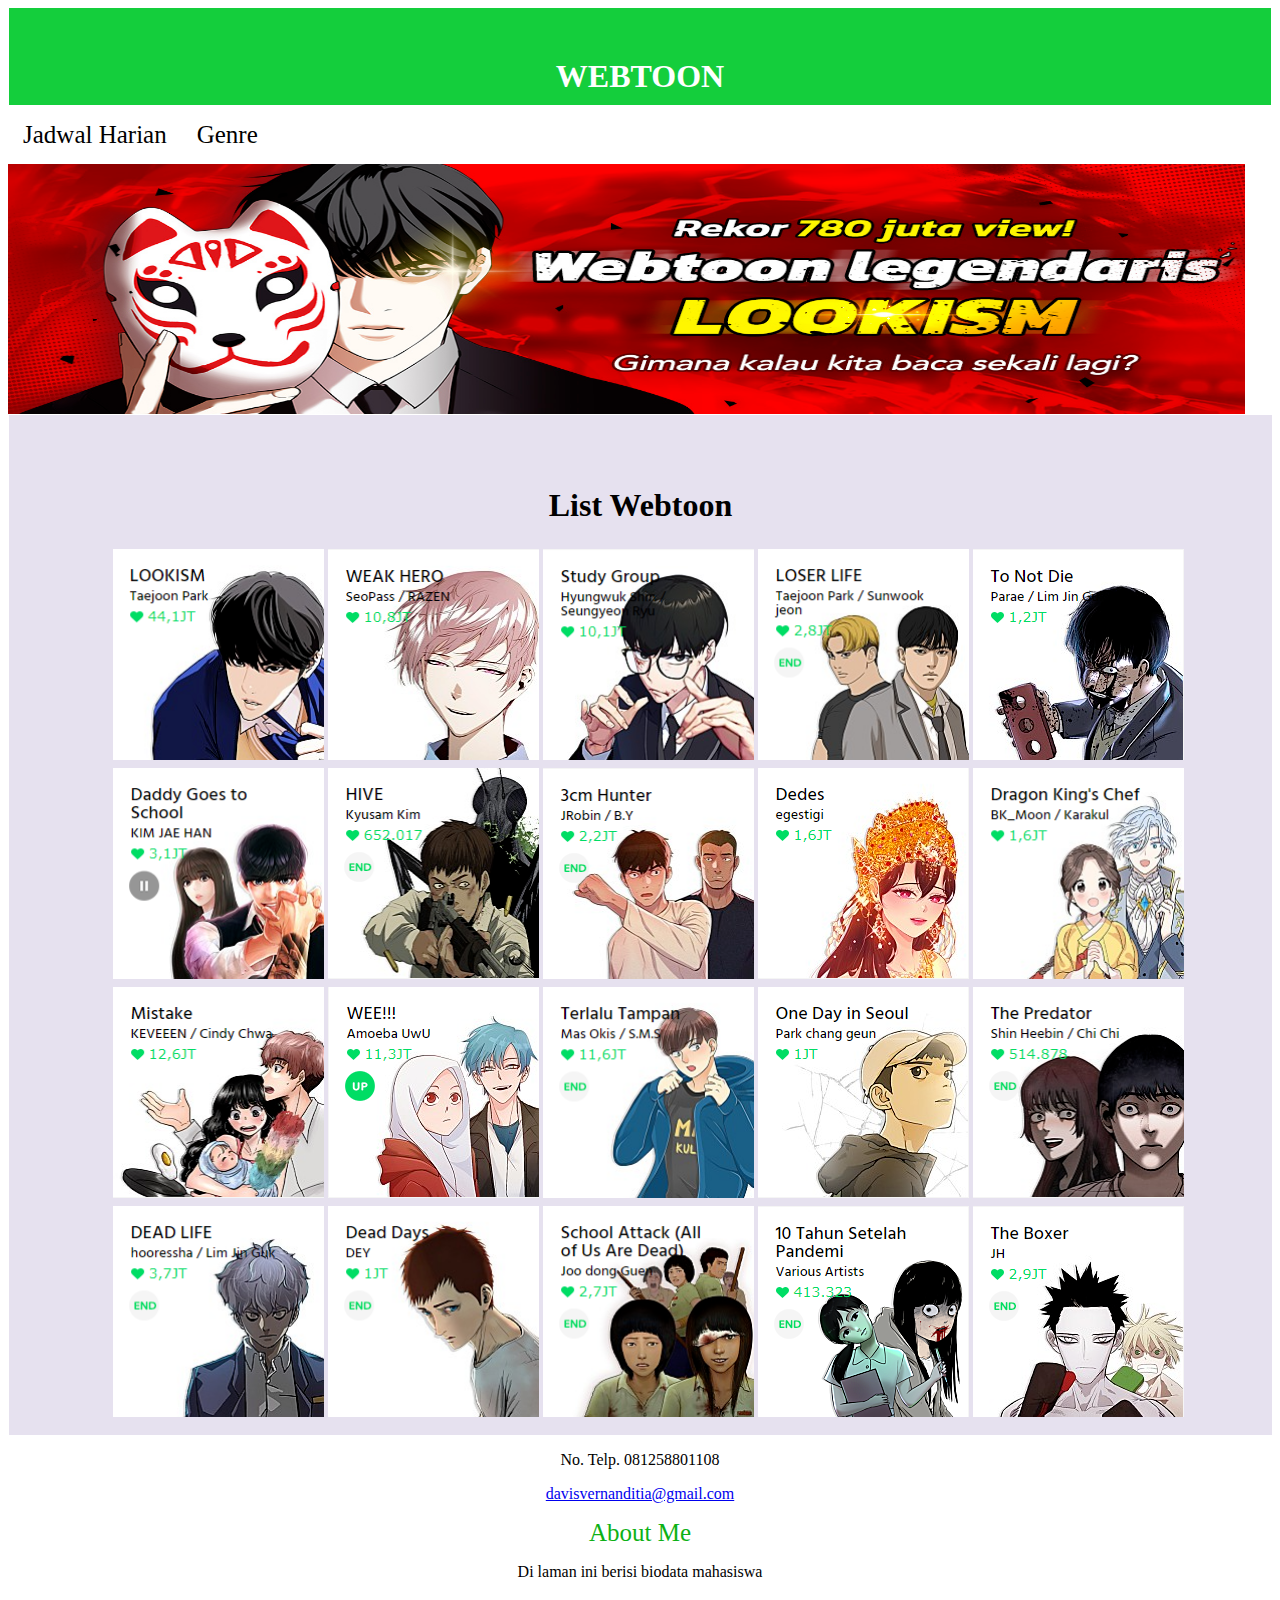
<file: index.html>
<!DOCTYPE html>
<html>
<head>
    <h1 align="center" id="header1">WEBTOON</h1>
    <link rel="stylesheet" href="style5.css"
    <ul>
        <li><a class="active" href="Jadwal Harian.html">Jadwal Harian</a></li>
        <li><a href="Genre.html">Genre</a></li>
      </ul>

      <img src="Banner Webtoon.png"width="1237" height="250" alt="Banner Webtoon" align="center">
</html>

<style>
     div {
        margin-top: 1px;
        margin-left: 1px;
        border: 1px solid #E6E1EF;
        background-color: #E6E1EF;
        padding-top: 50px;
        padding-right: 100px;
        padding-bottom: 10px;
        padding-left: 100px;}
</style>

<div>
    <body>
         
        <h1 align="center">List Webtoon</h1>
    <table align="center">
        <tr>
            <th><img src="Lookism.PNG"width="211" height="211" alt="foto Lookism"></th>
            <th><img src="Weak Hero.PNG"width="211" height="211" alt="foto Weak Hero"></th>
            <th><img src="Study Group.PNG"width="211" height="211" alt="foto Study Group"></th>
            <th><img src="Loser Life.PNG"width="211" height="211" alt="foto Loser Life"></th>
            <th><img src="To Not Die.PNG"width="211" height="211" alt="foto To Not Die"></th>
         </tr>
    
         <tr>
            <th><img src="Daddy Goes to School.PNG"width="211" height="211" alt="foto Daddy Goes to School"></th>
            <th><img src="Hive.PNG"width="211" height="211" alt="foto Hive"></th>
            <th><img src="3cm Hunter.PNG"width="211" height="211" alt="foto 3cm Hunter"></th>
            <th><img src="Dedes.PNG"width="211" height="211" alt="foto Dedes"></th>
            <th><img src="Dragon King's Chef.png"width="211" height="211" alt="foto Dragon King's Chef"></th>
         </tr>
    
         <tr>
            <th><img src="Mistake.PNG"width="211" height="211" alt="foto Mistake"></th>
            <th><img src="WEE!!!.PNG"width="211" height="211" alt="foto WEE!!!"></th>
            <th><img src="Terlalu Tampan.PNG"width="211" height="211" alt="foto Terlalu Tampan"></th>
            <th><img src="One Day in Seoul.PNG"width="211" height="211" alt="foto One Day in Seoul"></th>
            <th><img src="The Predator.PNG"width="211" height="211" alt="foto The Predator"></th>
         </tr>
    
         <tr>
            <th><img src="Dead Life.PNG"width="211" height="211" alt="foto Dead Life"></th>
            <th><img src="Dead Days.PNG"width="211" height="211" alt="foto Dead Days"></th>
            <th><img src="School Attack.PNG"width="211" height="211" alt="foto School Attack"></th>
            <th><img src="10 Tahun Setelah Pandemi.PNG"width="211" height="211" alt="foto 10 Tahun Setelah Pandemi"></th>
            <th><img src="The Boxer.PNG"width="211" height="211" alt="foto The Boxer"></th>
         </tr>
    </table>    
        
    
    </body>
</div>

<table>
    <tr>
        <p align="center">No. Telp. 081258801108</p>
        <footer align="center">
            <a href="mailto:davisvernanditia@gmail.com">davisvernanditia@gmail.com</a></p>
            <a href="AboutMe.html" id="link1">About Me</a>
        </footer>
        <p align="center">Di laman ini berisi biodata mahasiswa</p>
    </tr>
</table>
</file>
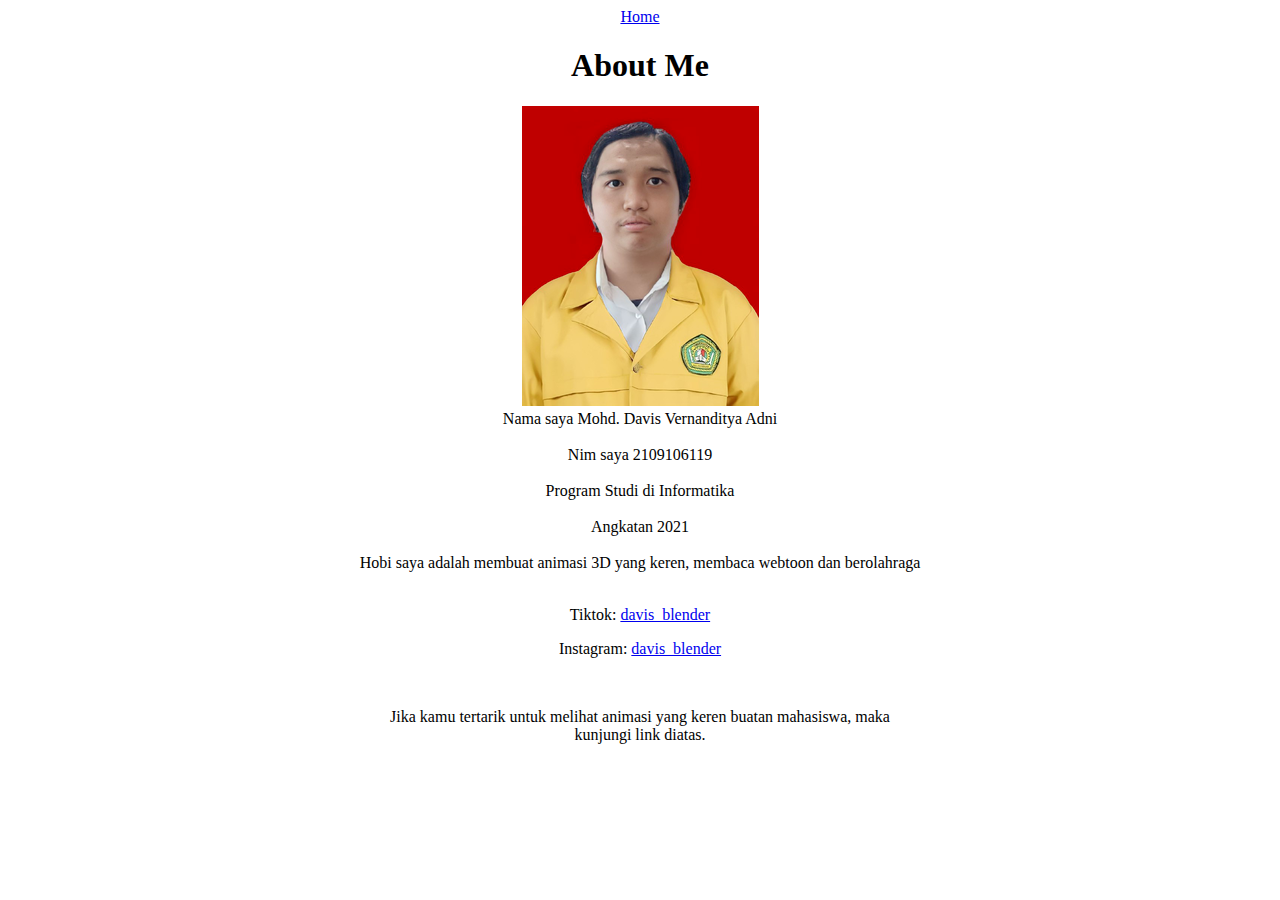
<file: AboutMe.html>
<!DOCTYPE html>
<html>
<head>
    <a href="2109106119_Posttest2Web_Davis.html">Home</a>
    <h1>About Me</h1>
<body align="center">
    <img src="Foto Profil.png" alt="Foto Davis">
    <tr>
        <td>
            <br> Nama saya Mohd. Davis Vernanditya Adni <br>
            <br> Nim saya 2109106119 <br>
            <br> Program Studi di Informatika<br>
            <br> Angkatan 2021<br>
            <br> Hobi saya adalah membuat animasi 3D yang keren, membaca webtoon dan berolahraga<br>
        </td>

        <br><p>Tiktok: <a href="https://www.tiktok.com/@davis_blender">davis_blender</a></p>
        <p>Instagram: <a href="https://www.instagram.com/davis_blender/">davis_blender</a></p>
        <br><p>Jika kamu tertarik untuk melihat animasi yang keren buatan mahasiswa, maka
            <br>kunjungi link diatas.
        </p>
        
</body>
</head>    
</html>
</file>
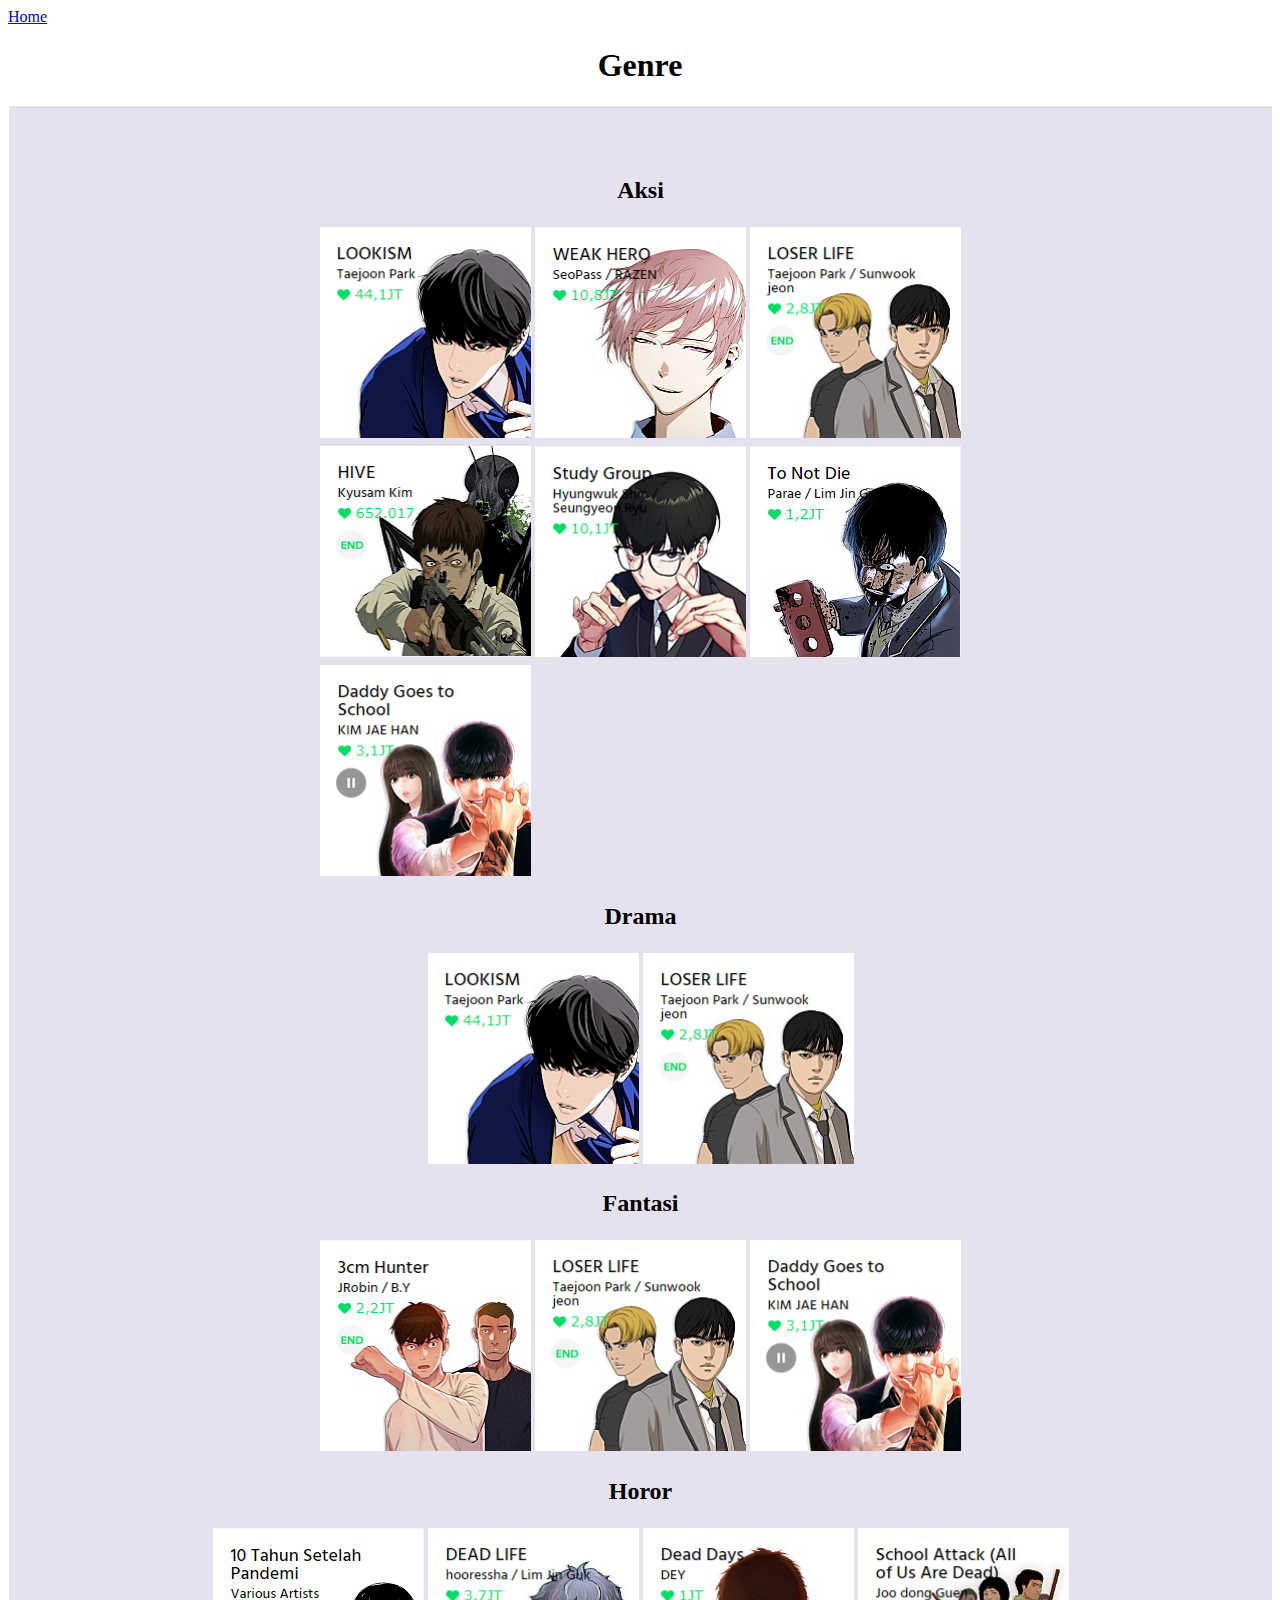
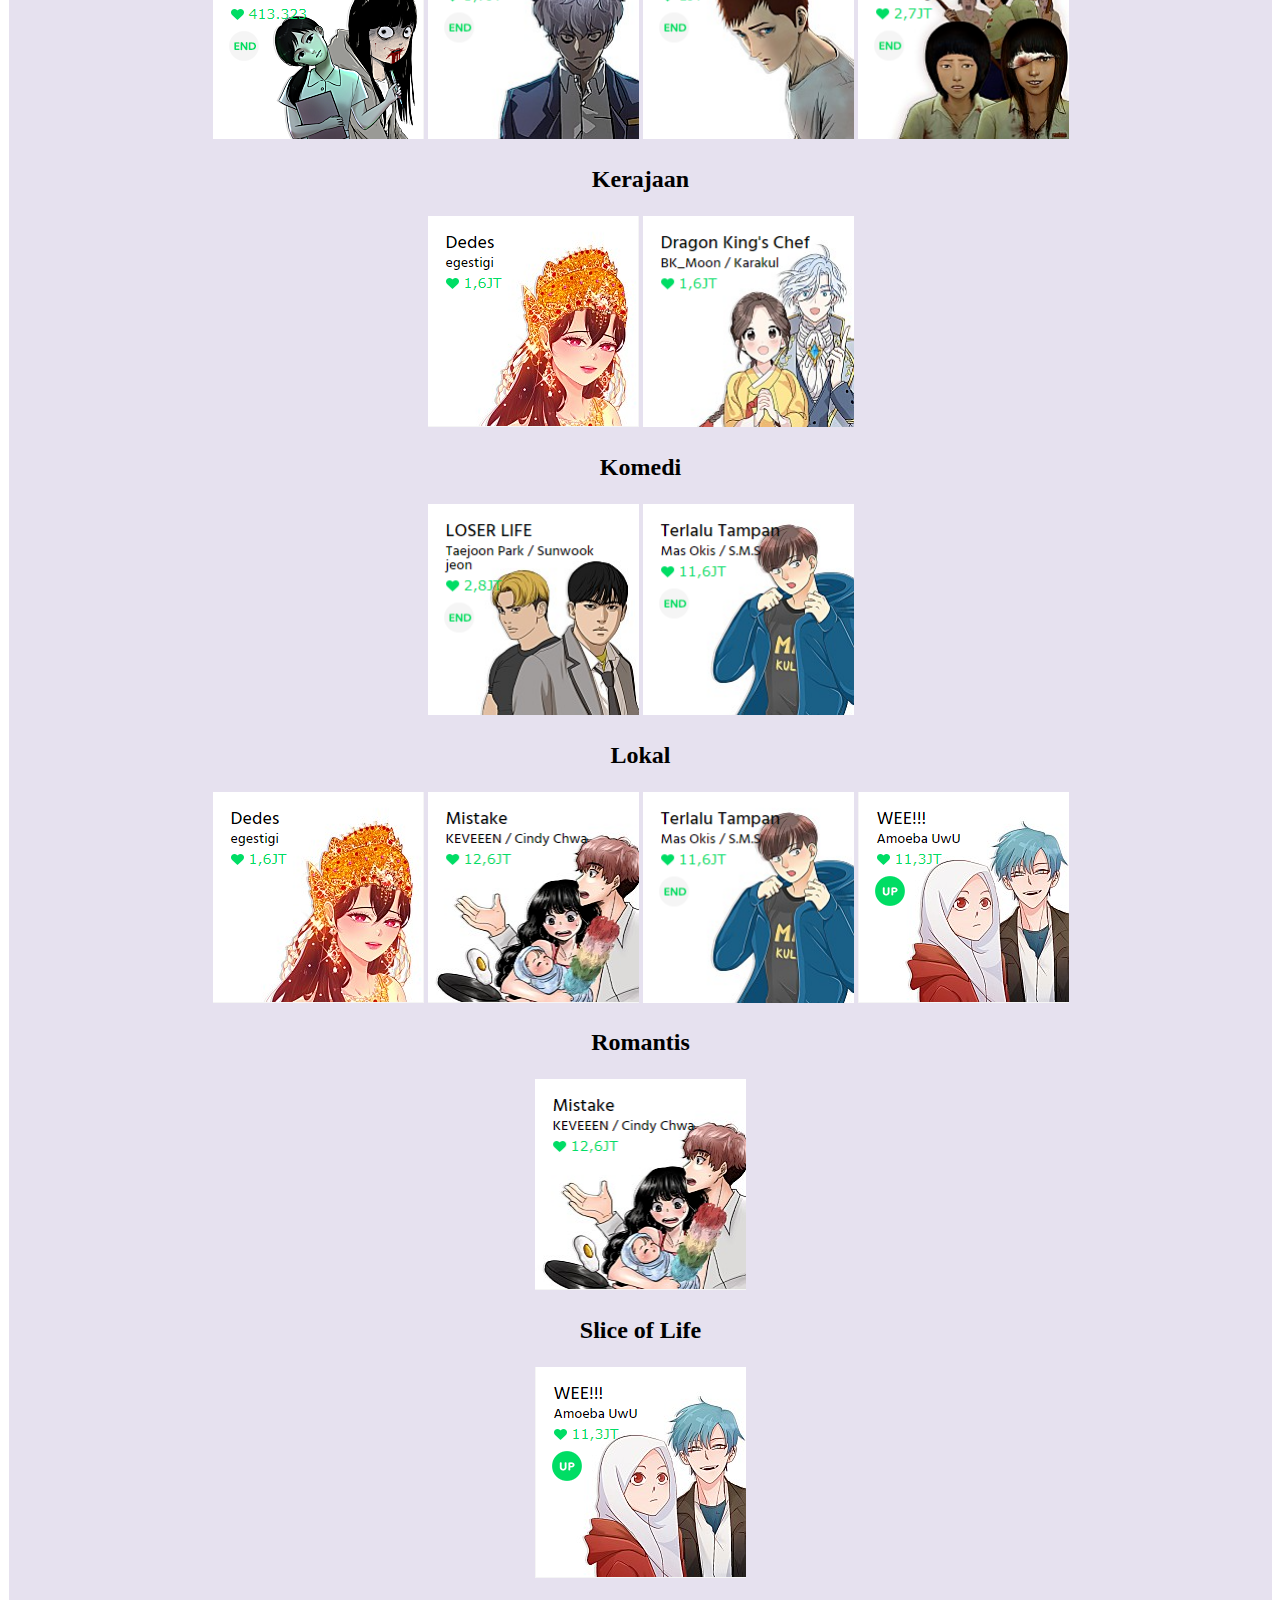
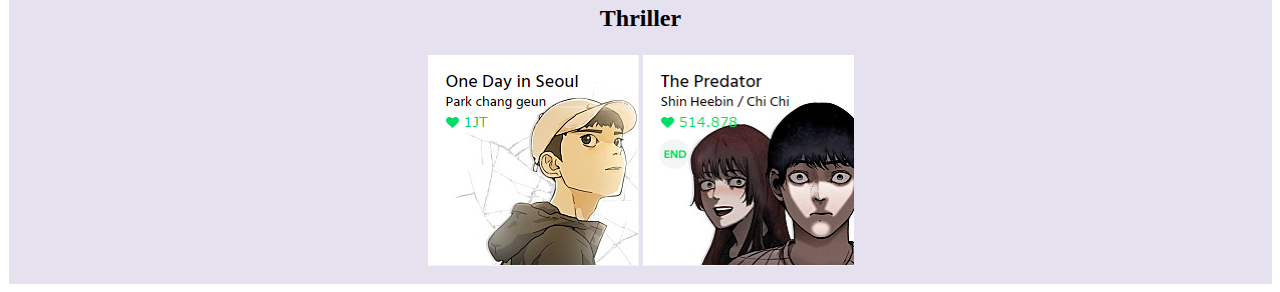
<file: Genre.html>
<!DOCTYPE html>
<html>
<head>
    <a href="2109106119_Posttest2Web_Davis.html">Home</a>
    <h1 align="center" id="header1">Genre</h1>
</head>

<style>
    div {
       margin-top: 1px;
       margin-left: 1px;
       border: 1px solid #E6E1EF;
       background-color: #E6E1EF;
       padding-top: 50px;
       padding-right: 100px;
       padding-bottom: 10px;
       padding-left: 100px;}
</style>

<div>
    <body>
    <table align="center">
      <h2 align="center">Aksi</h2>
        <tr>
            <th><img src="Lookism.PNG"width="211" height="211" alt="Logo Traveloka"></th>
            <th><img src="Weak Hero.PNG"width="211" height="211" alt="Logo Traveloka"></th>
            <th><img src="Loser Life.PNG"width="211" height="211" alt="Logo Traveloka"></th>
         </tr>

         <tr><th><img src="Hive.PNG"width="211" height="211" alt="Logo Traveloka"></th>
             <th><img src="Study Group.PNG"width="211" height="211" alt="Logo Traveloka"></th>
             <th><img src="To Not Die.PNG"width="211" height="211" alt="Logo Traveloka"></th>
         </tr>

         <tr><th><img src="Daddy Goes to School.PNG"width="211" height="211" alt="Logo Traveloka"></th></tr>
    </table>
    <table align="center">
      <h2 align="center">Drama</h2>
        <tr>
            <th><img src="Lookism.PNG"width="211" height="211" alt="Logo Traveloka"></th>
            <th><img src="Loser Life.PNG"width="211" height="211" alt="Logo Traveloka"></th>
         </tr>
    </table>
    <table align="center">
      <h2 align="center">Fantasi</h2>
        <tr>
            <th><img src="3cm Hunter.PNG"width="211" height="211" alt="Logo Traveloka"></th>
            <th><img src="Loser Life.PNG"width="211" height="211" alt="Logo Traveloka"></th>
            <th><img src="Daddy Goes to School.PNG"width="211" height="211" alt="Logo Traveloka"></th>
         </tr>
    </table>
    <table align="center">
      <h2 align="center">Horor</h2>
        <tr>
            <th><img src="10 Tahun Setelah Pandemi.PNG"width="211" height="211" alt="Logo Traveloka"></th>
            <th><img src="Dead Life.PNG"width="211" height="211" alt="Logo Traveloka"></th>
            <th><img src="Dead Days.PNG"width="211" height="211" alt="Logo Traveloka"></th>
            <th><img src="School Attack.PNG"width="211" height="211" alt="Logo Traveloka"></th>
         </tr>
    </table>
    <table align="center">
      <h2 align="center">Kerajaan</h2>
        <tr>
            <th><img src="Dedes.PNG"width="211" height="211" alt="Logo Traveloka"></th>
            <th><img src="Dragon King's Chef.png"width="211" height="211" alt="Logo Traveloka"></th>
         </tr>
    </table>
    <table align="center">
      <h2 align="center">Komedi</h2>
        <tr>
            <th><img src="Loser Life.PNG"width="211" height="211" alt="Logo Traveloka"></th>
            <th><img src="Terlalu Tampan.PNG"width="211" height="211" alt="Logo Traveloka"></th>
         </tr>
    </table>
    <table align="center">
      <h2 align="center">Lokal</h2>
        <tr>
            <th><img src="Dedes.PNG"width="211" height="211" alt="Logo Traveloka"></th>
            <th><img src="Mistake.PNG"width="211" height="211" alt="Logo Traveloka"></th>
            <th><img src="Terlalu Tampan.PNG"width="211" height="211" alt="Logo Traveloka"></th>
            <th><img src="WEE!!!.PNG"width="211" height="211" alt="Logo Traveloka"></th>
         </tr>
    </table>
    <table align="center">
      <h2 align="center">Romantis</h2>
        <tr>
            <th><img src="Mistake.PNG"width="211" height="211" alt="Logo Traveloka"></th>
         </tr>
    </table>
    <table align="center">
      <h2 align="center">Slice of Life</h2>
        <tr>
            <th><img src="WEE!!!.PNG"width="211" height="211" alt="Logo Traveloka"></th>
         </tr>
    </table>
    <table align="center">
      <h2 align="center">Thriller</h2>
        <tr>
            <th><img src="One Day in Seoul.PNG"width="211" height="211" alt="Logo Traveloka"></th>
            <th><img src="The Predator.PNG"width="211" height="211" alt="Logo Traveloka"></th>
         </tr>
    </table>                    
    </body>
</div>
</html>
</file>
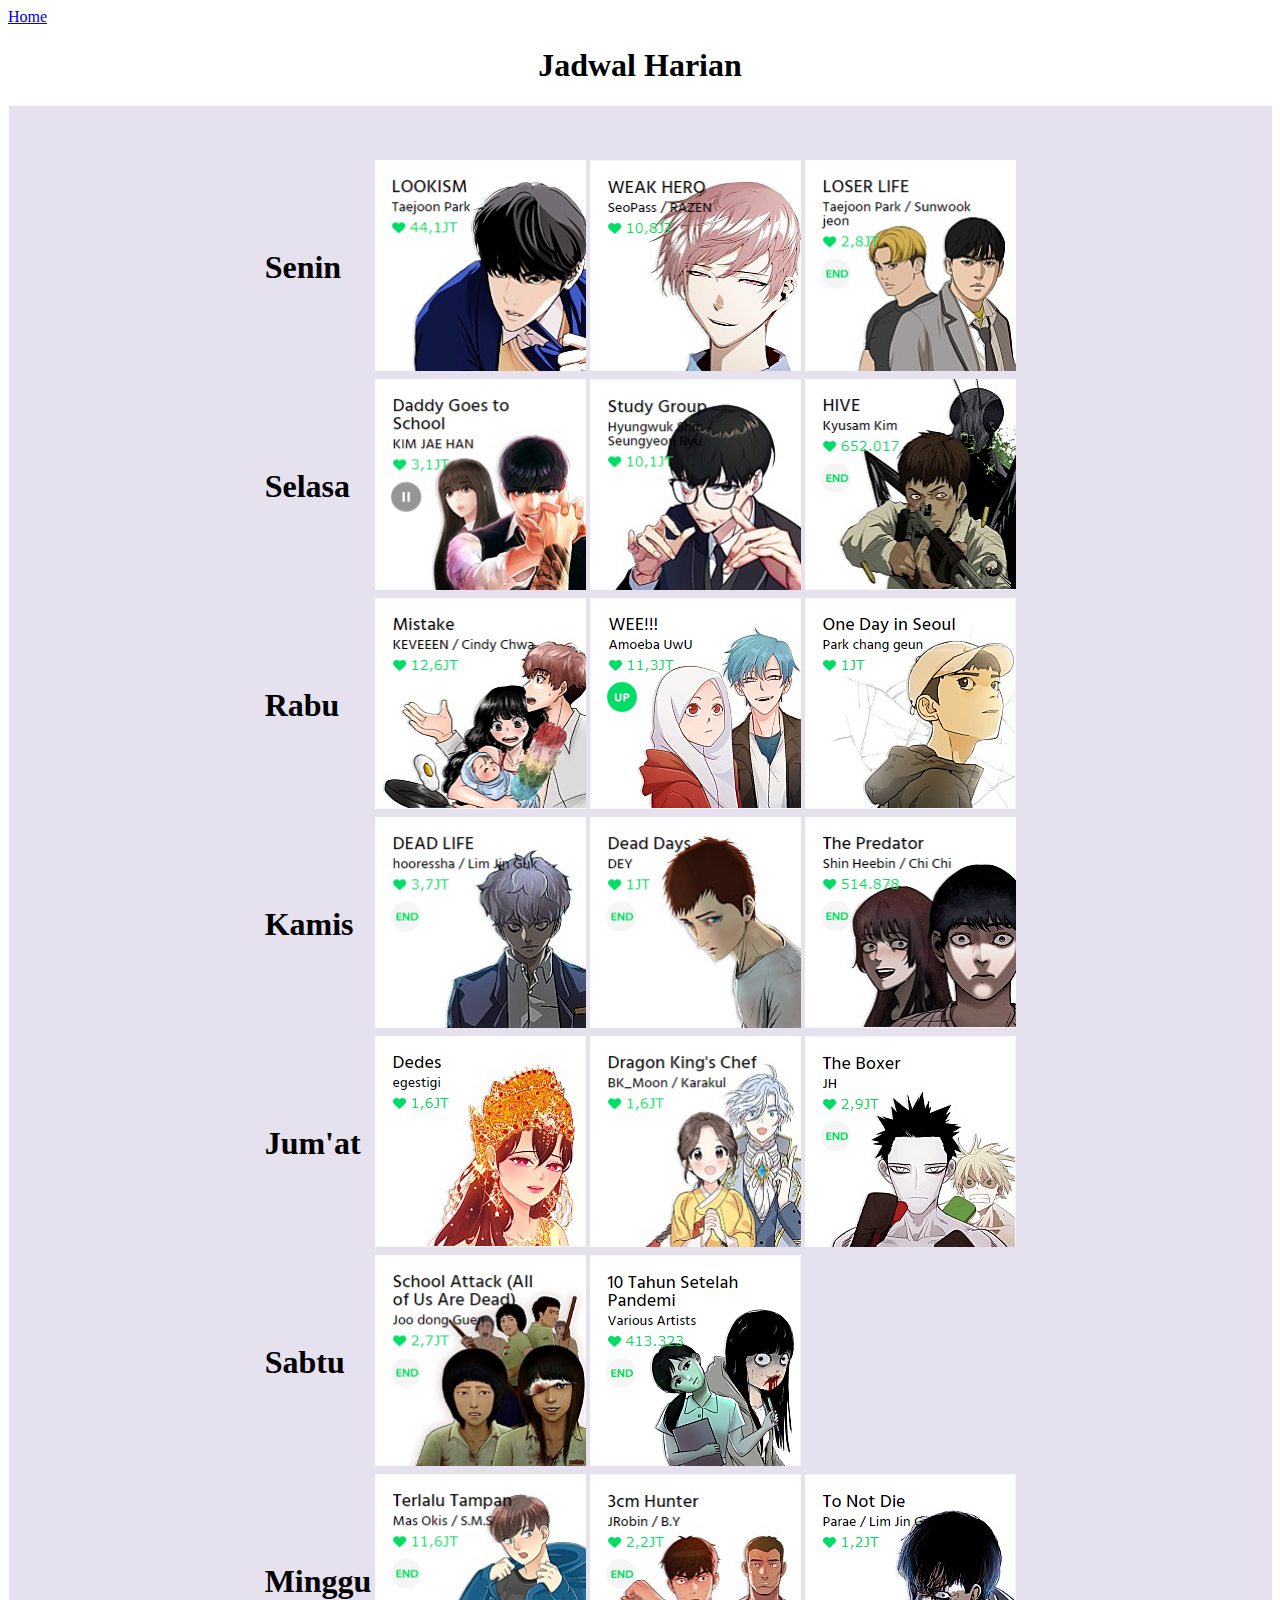
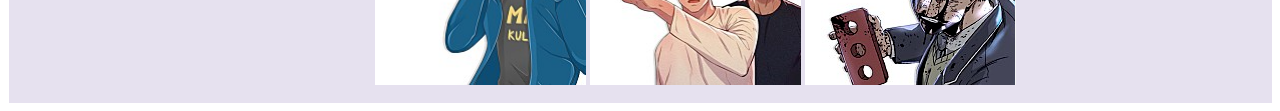
<file: Jadwal Harian.html>
<!DOCTYPE html>
<html>
<head>
    <a href="2109106119_Posttest2Web_Davis.html">Home</a>
    <h1 align="center" id="header1">Jadwal Harian</h1>
</head>

<style>
    div {
       margin-top: 1px;
       margin-left: 1px;
       border: 1px solid #E6E1EF;
       background-color: #E6E1EF;
       padding-top: 50px;
       padding-right: 100px;
       padding-bottom: 10px;
       padding-left: 100px;}
</style>

<div>
    <body>
         
    
    <table align="center">
        <tr><td><h1>Senin</h1></td>
            <th><img src="Lookism.PNG"width="211" height="211" alt="foto Lookism"></th>
            <th><img src="Weak Hero.PNG"width="211" height="211" alt="foto Weak Hero"></th>
            <th><img src="Loser Life.PNG"width="211" height="211" alt="foto Loser Life"></th>
         </tr>
    
         <tr><td><h1>Selasa</h1></td>
            <th><img src="Daddy Goes to School.PNG"width="211" height="211" alt="foto Daddy Goes to School"></th>
            <th><img src="Study Group.PNG"width="211" height="211" alt="foto Study Group"></th>
            <th><img src="Hive.PNG"width="211" height="211" alt="foto Hive"></th>
         </tr>
    
         <tr><td><h1>Rabu</h1></td>
            <th><img src="Mistake.PNG"width="211" height="211" alt="foto Mistake"></th>
            <th><img src="WEE!!!.PNG"width="211" height="211" alt="foto WEE!!!"></th>
            <th><img src="One Day in Seoul.PNG"width="211" height="211" alt="foto One Day in Seoul"></th>
         </tr>
    
         <tr><td><h1>Kamis</h1></td>
            <th><img src="Dead Life.PNG"width="211" height="211" alt="foto Dead Life"></th>
            <th><img src="Dead Days.PNG"width="211" height="211" alt="foto Dead Days"></th>
            <th><img src="The Predator.PNG"width="211" height="211" alt="foto The Predator"></th>
         </tr>

         <tr><td><h1>Jum'at</h1></td>
            <th><img src="Dedes.PNG"width="211" height="211" alt="Logo Traveloka"></th>
            <th><img src="Dragon King's Chef.png"width="211" height="211" alt="Logo Traveloka"></th>
            <th><img src="The Boxer.PNG"width="211" height="211" alt="Logo Traveloka"></th>
         </tr>

         <tr><td><h1>Sabtu</h1></td>
            <th><img src="School Attack.PNG"width="211" height="211" alt="Logo Traveloka"></th>
            <th><img src="10 Tahun Setelah Pandemi.PNG"width="211" height="211" alt="Logo Traveloka"></th>
         </tr>

         <tr><td><h1>Minggu</h1></td>
            <th><img src="Terlalu Tampan.PNG"width="211" height="211" alt="Logo Traveloka"></th>
            <th><img src="3cm Hunter.PNG"width="211" height="211" alt="Logo Traveloka"></th>
            <th><img src="To Not Die.PNG"width="211" height="211" alt="Logo Traveloka"></th>
         </tr>
    </table>    
        
    
    </body>
</div>
</html>
</file>
<file: style5.css>
ul {
    list-style: none; 
    padding: 0;
    margin: 0;
  }

li {
    list-style: none;
    display: inline;
    float: left;
    padding: 15px;  
}

li a {
    color: black;
    text-decoration: none;
}

li a:hover {
    color: rgb(7, 228, 92);
  }

li a{
    font-size: 25px;
}

#header1 {
    margin-top: 1px;
    margin-left: 1px;
    margin-bottom: 1px;
    margin-right: 1px;
    background-color: rgb(20, 206, 60);
    color: rgb(255, 255, 255);
    padding-top: 50px;
    padding-right: 100px;
    padding-bottom: 10px;
    padding-left: 100px;
}

#link1 {
    color: rgb(14, 177, 22);
    text-decoration: none;
    font-size: 25px;
}
</file>
